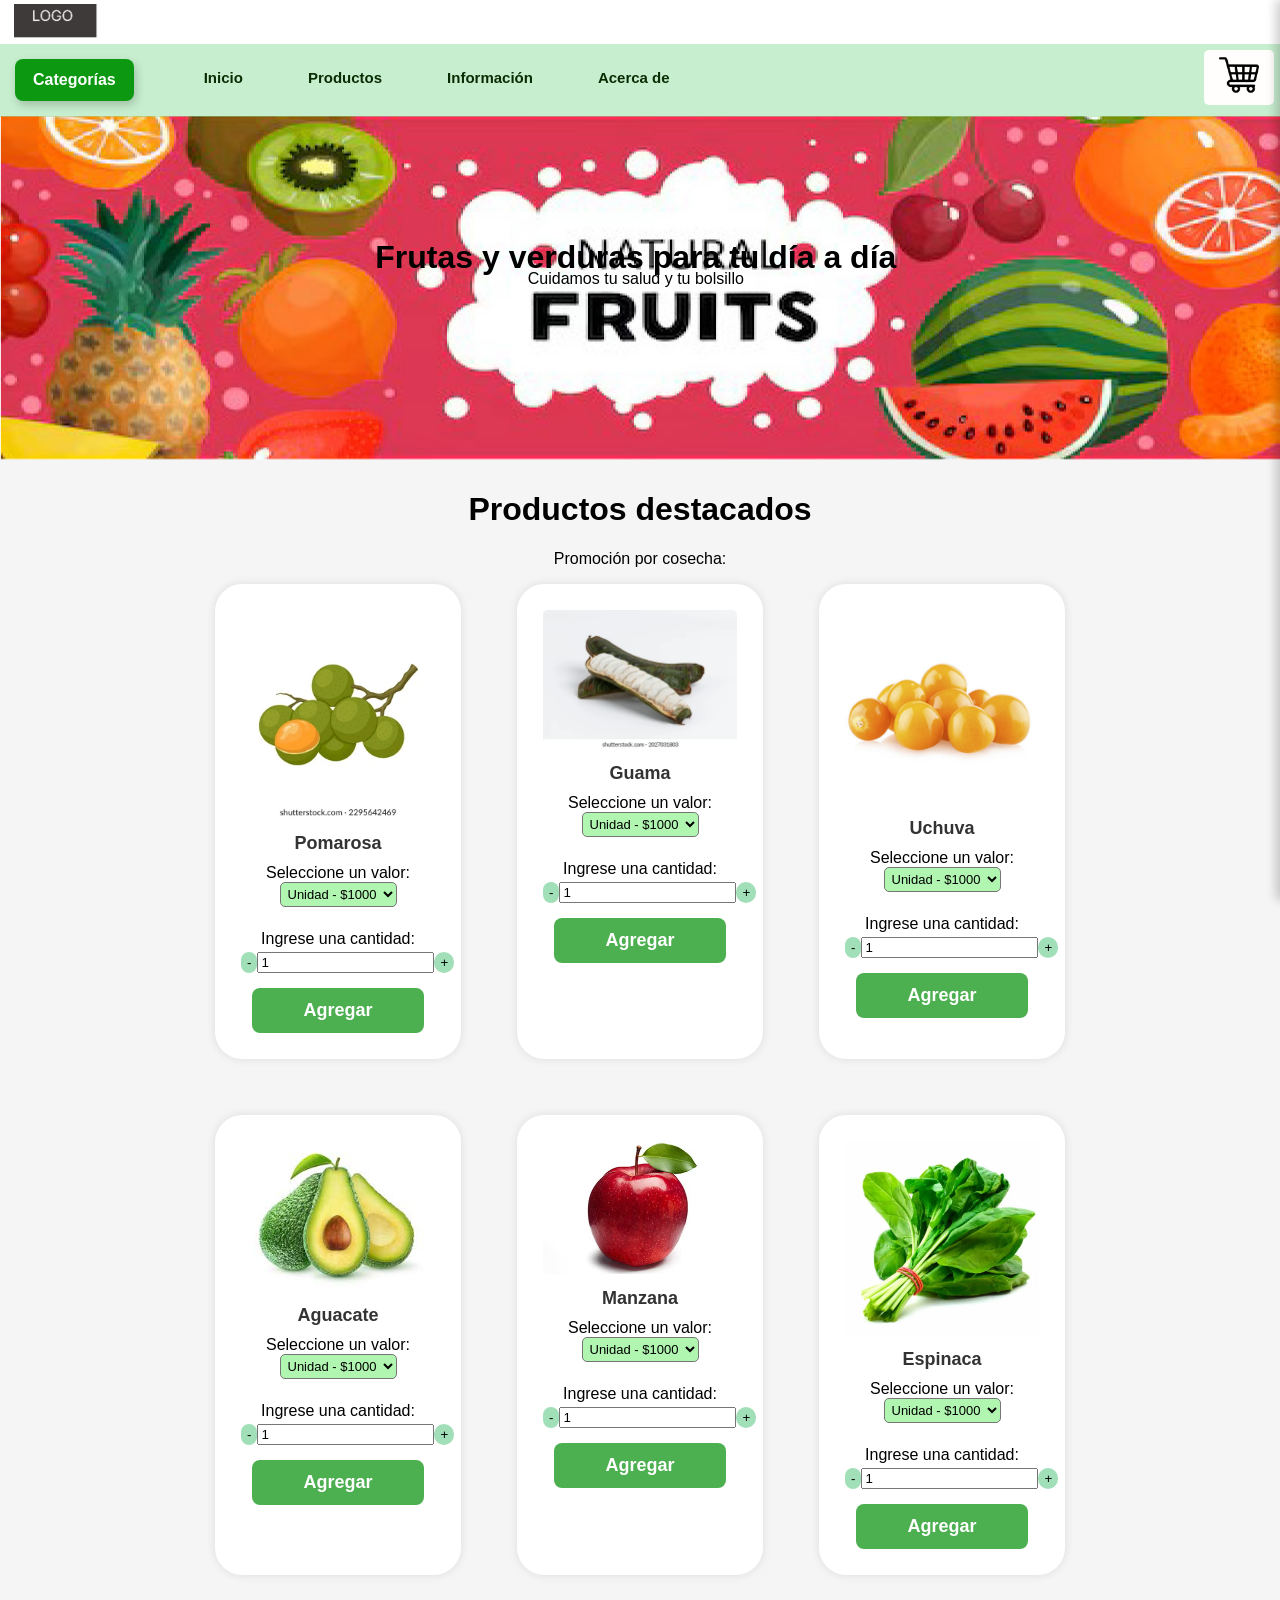
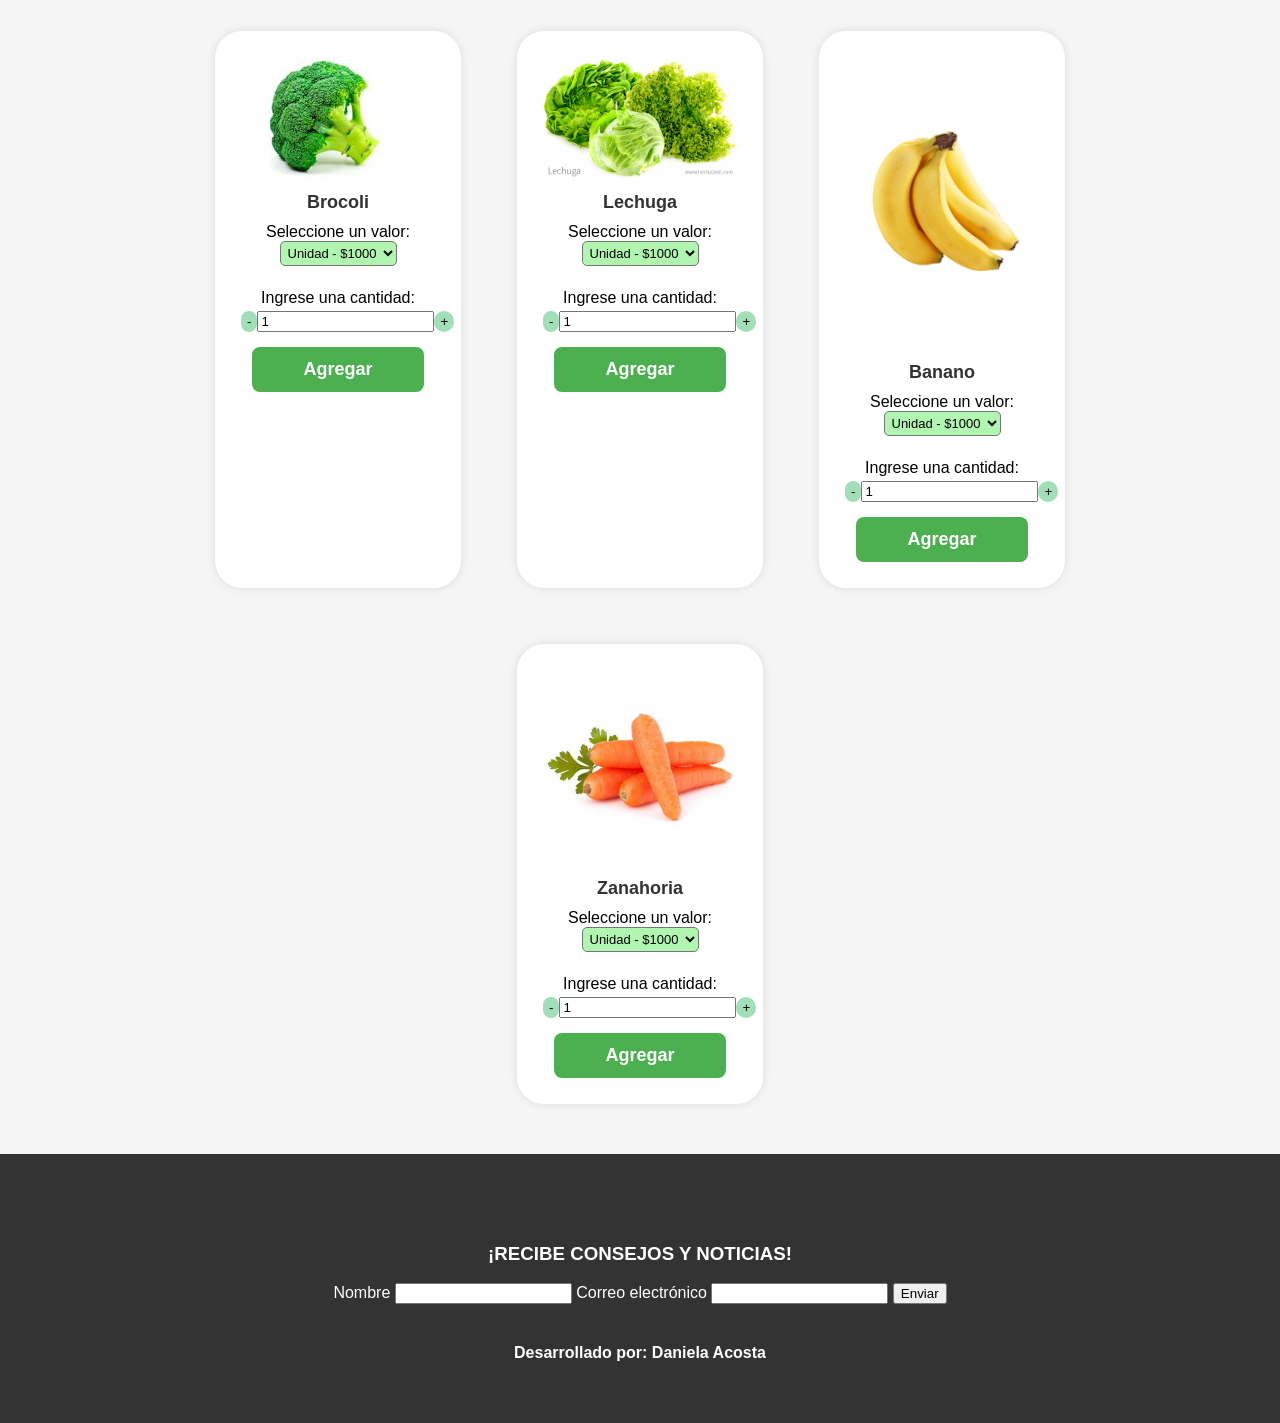
<file: index.html>
<!DOCTYPE html>
<html lang="en">
<head>
    <meta charset="UTF-8">
    <meta name="viewport" content="width=device-width, initial-scale=1.0">
    <title>Tienda_virtual (Sirven la mayoria de secciones y si vacia carrito)</title>
    <link rel="stylesheet" href="styles.css">
    <script defer src="script.js"></script>
    <script defer src="js/productos_destacados.js"></script>  

    
    
</head>
<body>
   
   
    <!-- Cabeza-->
    <header>
     
        <div id="header-container"></div>  <!-- Aquí se cargará el header automáticamente -->

    </header>
            
        
 

    <!-- Medio-->
    <main>

        <div class="Seccion-inicio">

            <div class="seccion-banner">
                
                <div class="imagenes-banner">
                    <img src="img/1_Mesa de trabajo 1.jpg" alt="Frutas y verduras" title="Frutas y verduras">
                               
                </div>
                <div class="imagenes-banner2">
                    <img src="img/1-02.jpg" alt="Frutas y verduras" title="Frutas y verduras">
                               
                </div>

                <div class="texto-Banner"> 
                    <h1>Frutas y verduras para tu día a día</h1>
                    <p>Cuidamos tu salud y tu bolsillo</p>
                </div>
                
            </div>
    
    
    
    
            
    
            <div class="Seccion_productos_destacados"> 
                <div class="Texto">
                    <h1>Productos destacados</h1>
                    <p>Promoción por cosecha:</p>
                </div>
            
                <div class="Productos" id="productos-destacados"></div> <!-- Aquí se cargará desde JSON -->
            </div>
            
                  
                
     
    


        </div>
 

    </main>


<!-- Final-->
    <footer>

        <div id="footer-container"></div>

 
    </footer>
    


 </div>

 
</body>
</html>
</file>
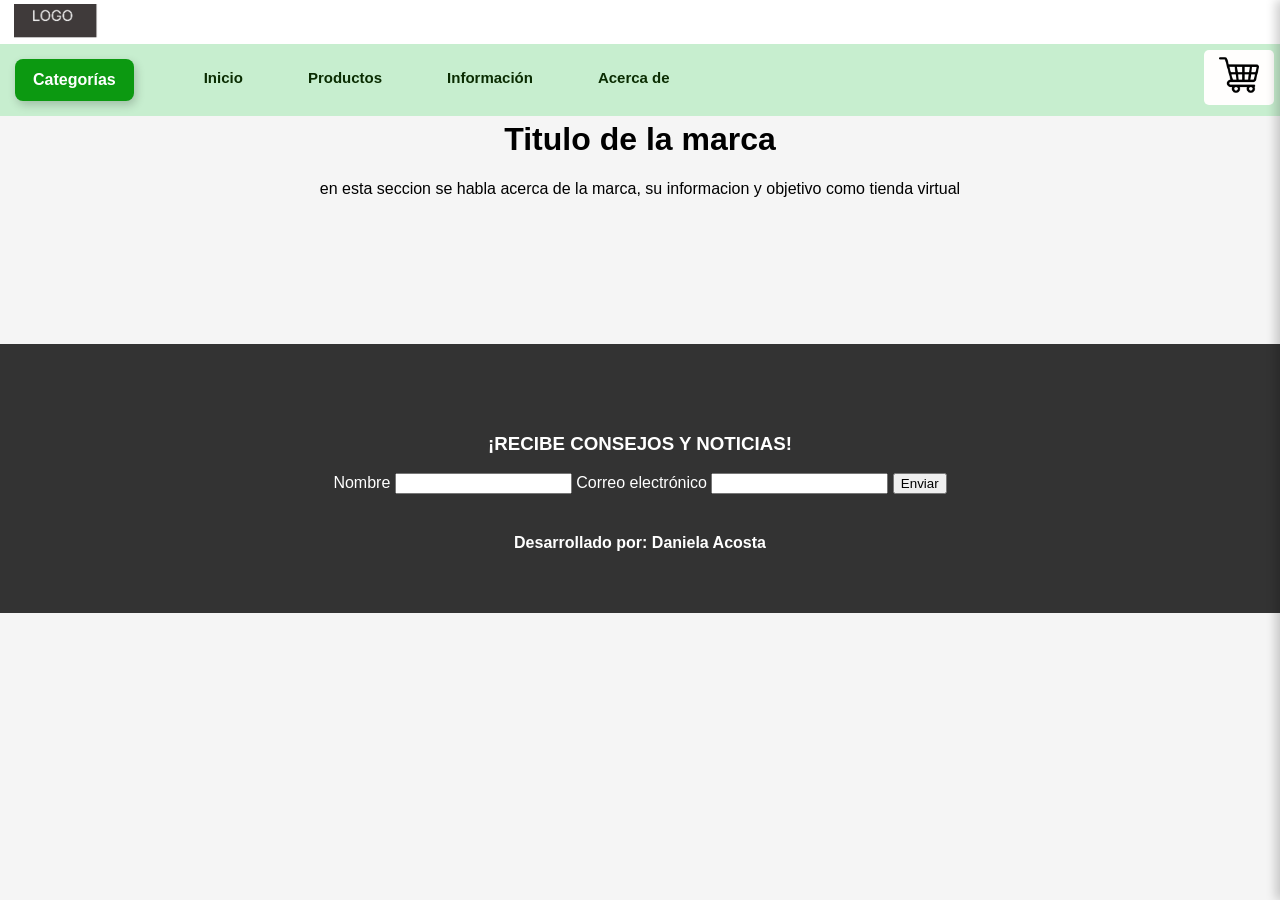
<file: Acercade.html>
<!DOCTYPE html>
<html lang="en">
<head>
    <meta charset="UTF-8">
    <meta name="viewport" content="width=device-width, initial-scale=1.0">
    <title>Document</title>
</head>
<body>
    <!DOCTYPE html>
<html lang="en">
<head>
    <meta charset="UTF-8">
    <meta name="viewport" content="width=device-width, initial-scale=1.0">
    <title>Frutas Nacionales</title>
    <script defer src="script.js"></script>
    <link rel="stylesheet" href="styles.css">
</head>



<body>

    <header>

        <div id="header-container"></div>  <!-- Aquí se cargará el header automáticamente -->
    
    </header>


    

    <main>


        <div class="Seccion-acercade">
            <div class="Texto">

                <h1>Titulo de la marca</h1>
                <p>en esta seccion se habla acerca de la marca, su informacion y objetivo como tienda virtual </p>
    
            </div>  
    
    
            
            
            
     
            


        </div>


     
            
 


    </main>


    <!-- Final-->
    <footer>

        <div id="footer-container"></div>

 
    </footer>
    



</body>
</html>
</body>
</html>
</file>
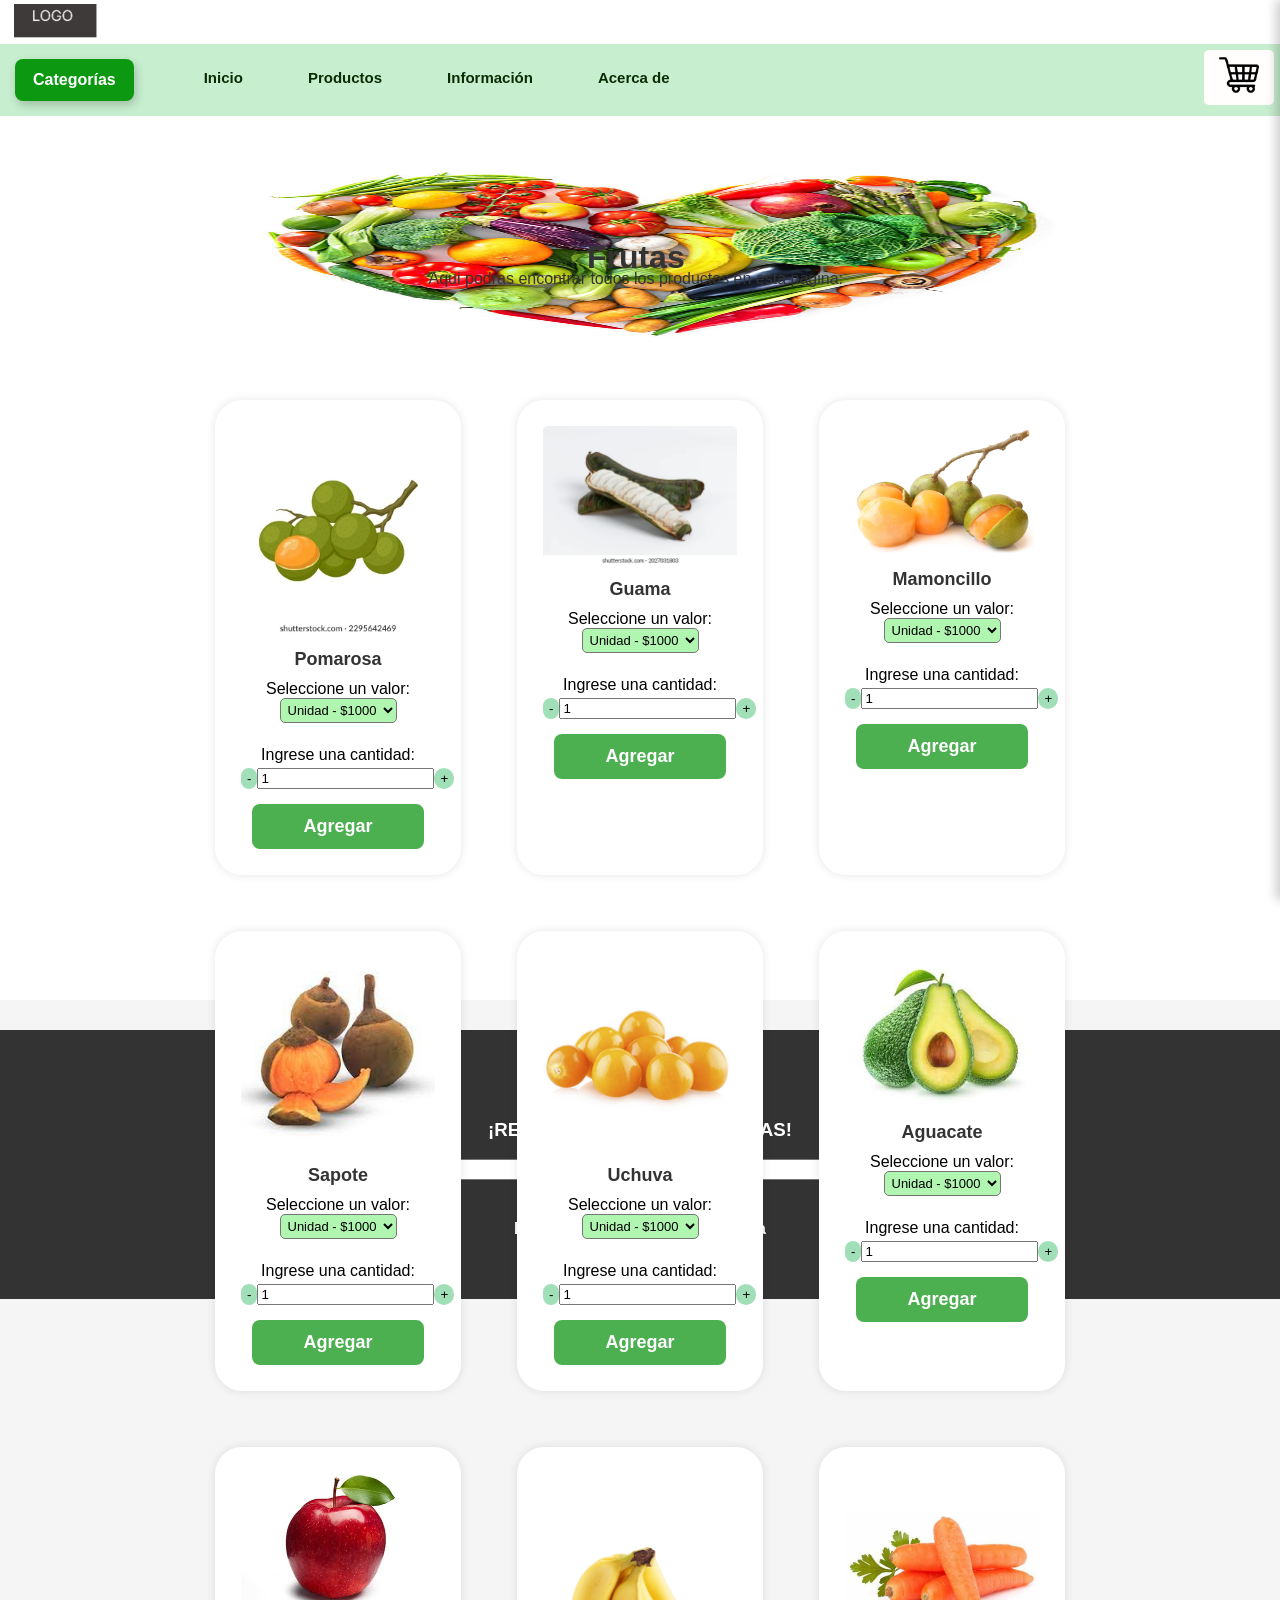
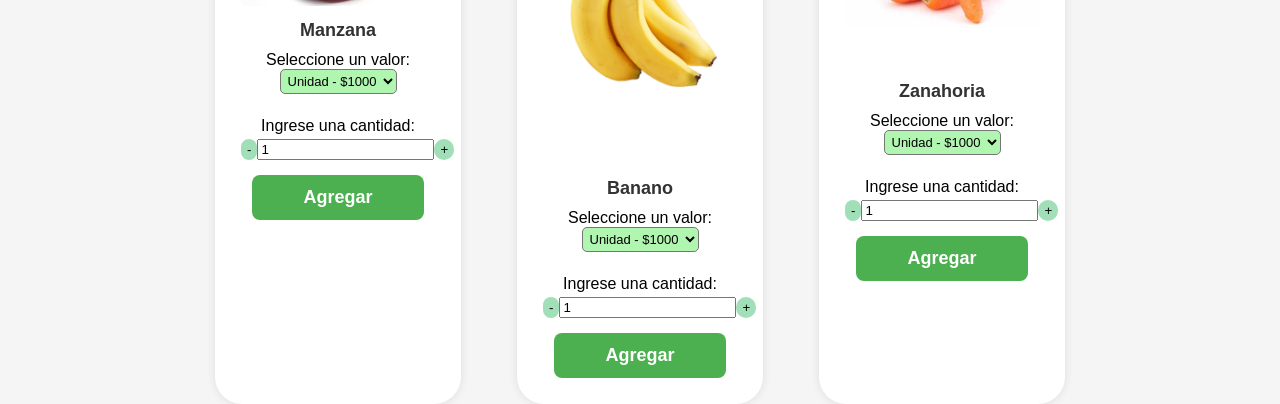
<file: Categoria_Frutas.html>
<!DOCTYPE html>
<html lang="en">
<head>
    <meta charset="UTF-8">
    <meta name="viewport" content="width=device-width, initial-scale=1.0">
    <title>Categoria_Frutas</title>
    <link rel="stylesheet" href="styles.css">
    <script defer src="script.js"></script>
</head>
<body>

    <header>

        <div id="header-container"></div>  <!-- Aquí se cargará el header automáticamente -->
    
    </header>

    <main>

        

        



        <div class="Seccion-Frutas">

            <div class="imagen-frutas">
                <img src="img/eat-fruit-and-vegetables.jpg" alt="Frutas y verduras" title="Frutas y verduras" height="200" width="400">
            </div>

                   
            <div class="texto-frutas"> 
                <h1>Frutas</h1>
                <p>Aqui podras encontrar todos los productos en esta pagina:</p>
                                         
            </div>

            <div class="Productos" id="productos-lista"></div>

        </div>
        
    </main>


    

        <!-- Footer -->
        <footer>
            <div id="footer-container"></div>
        </footer>
    
    
    
    <script defer src="js/productos_categoria.js"></script>
    
    
</body>
</html>
</file>
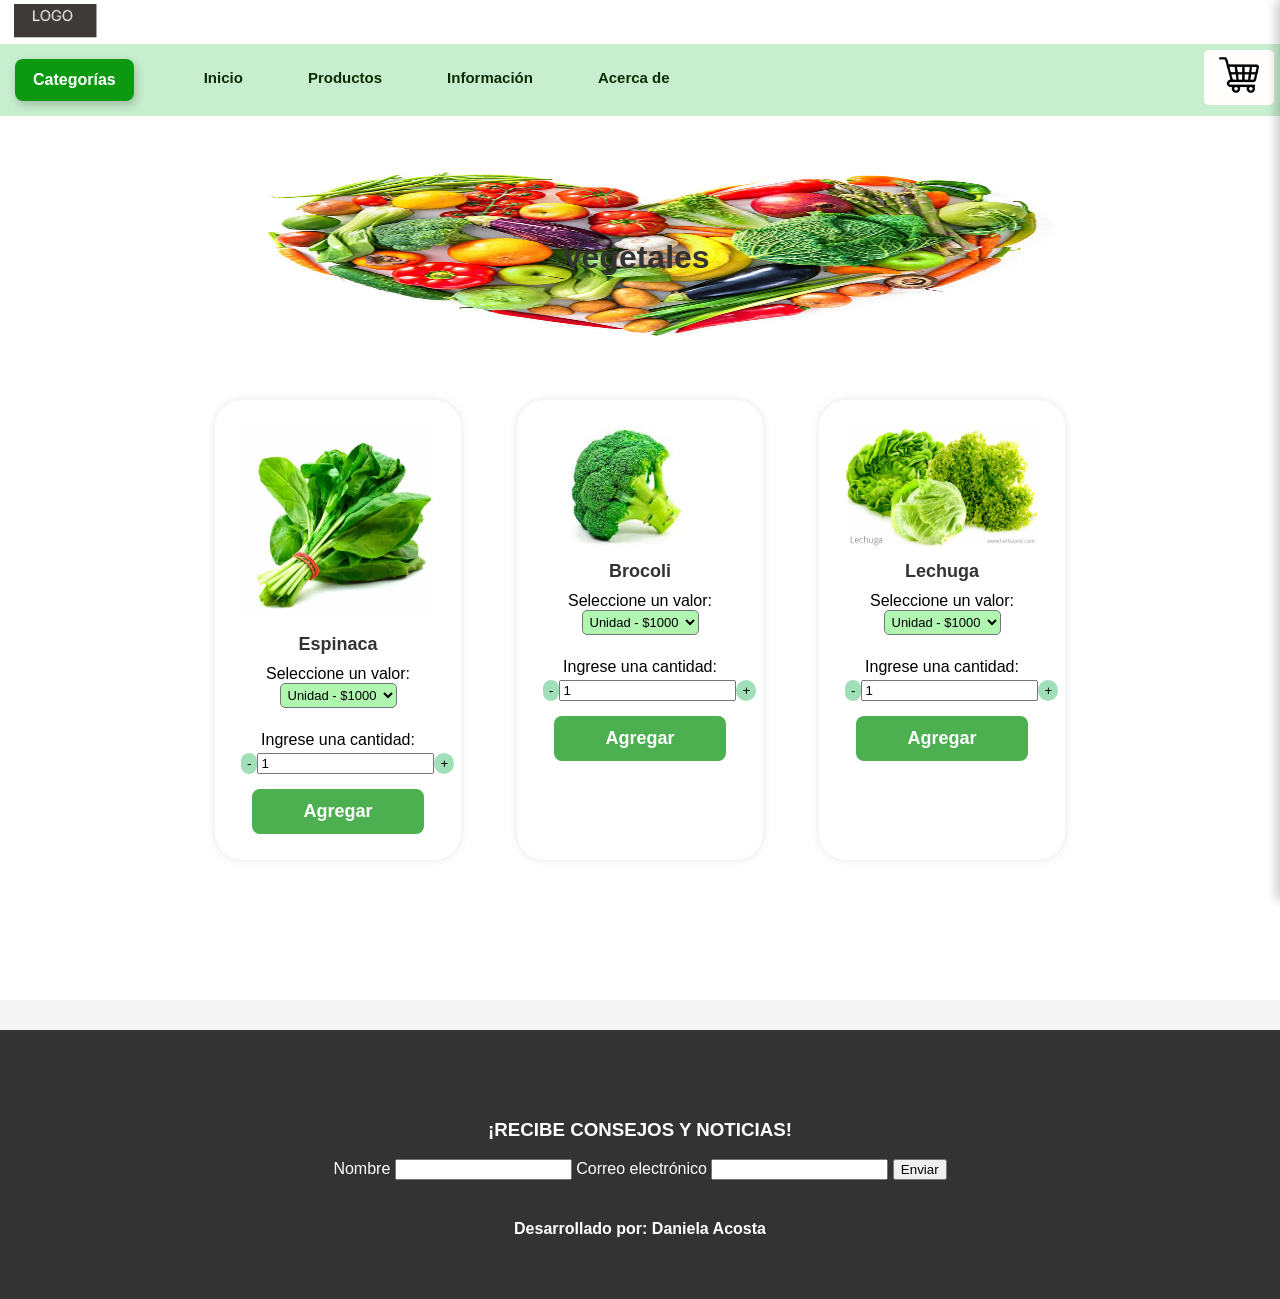
<file: Categoria_Vegetales.html>
<!DOCTYPE html>
<html lang="en">
<head>
    <meta charset="UTF-8">
    <meta name="viewport" content="width=device-width, initial-scale=1.0">
    <title>Categoria_Vegetales</title>
    <link rel="stylesheet" href="styles.css">
    <script defer src="script.js"></script>
</head>
<body>

    <header>

        <div id="header-container"></div>  <!-- Aquí se cargará el header automáticamente -->
    
    </header>


        
    </main>

    

        <div class="Seccion-Vegetales">

            <div class="imagen-frutas">
                <img src="img/eat-fruit-and-vegetables.jpg" alt="Frutas y verduras" title="Frutas y verduras" height="200" width="400">
            </div>

            <div class="texto-frutas"> 
            <h1>Vegetales</h1>
            </div>


            <div class="Productos" id="productos-lista"></div>

        </div>


    </main>
    
    <script defer src="js/productos_categoria_vegetales.js"></script>
    

    <footer>

        <div id="footer-container"> </div>
    </footer>
</body>
</html>
</file>
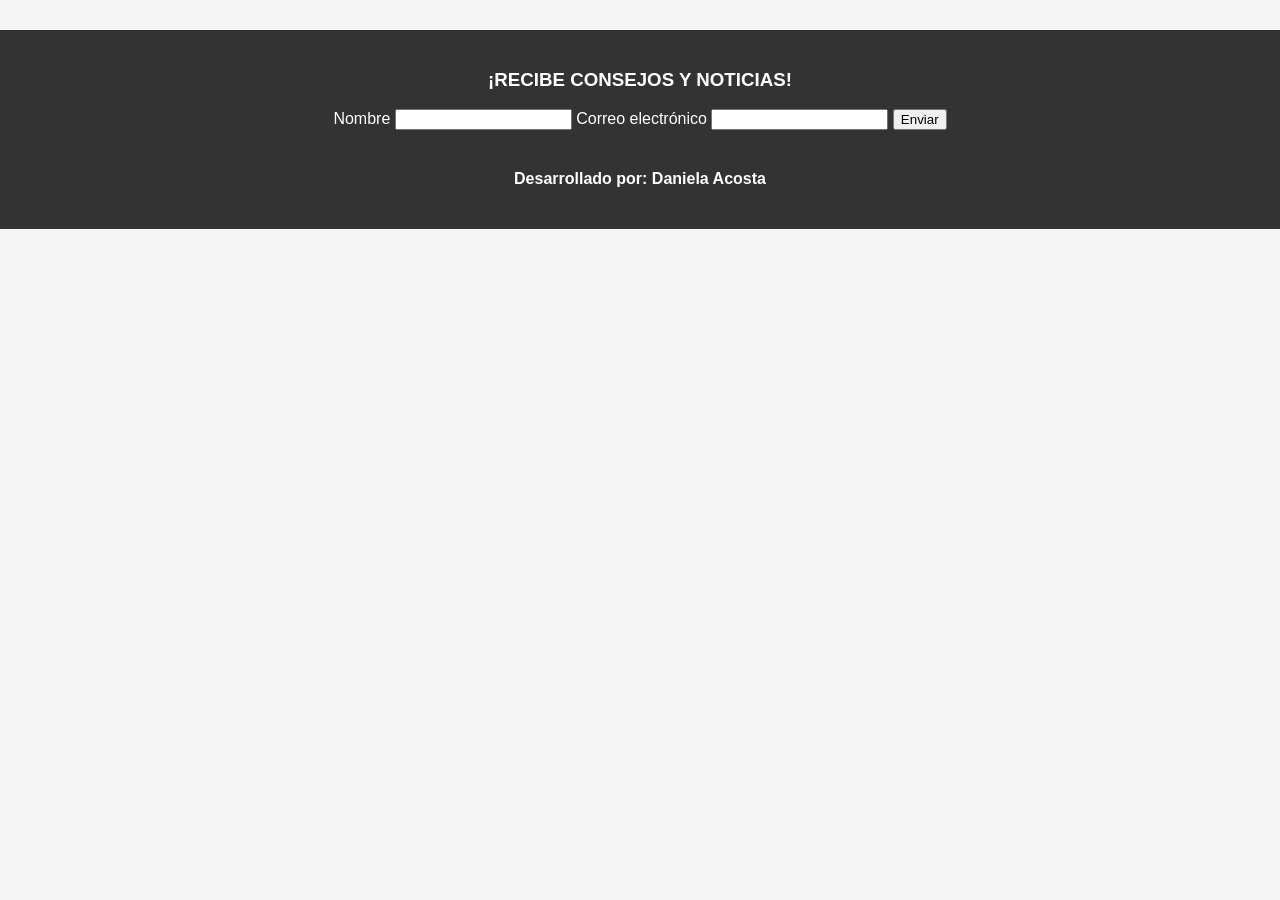
<file: footer.html>
<!DOCTYPE html>
<html lang="en">
<head>
    <meta charset="UTF-8">
    <meta name="viewport" content="width=device-width, initial-scale=1.0">
    <title>Footer</title>
    <link rel="stylesheet" href="styles.css">
    <script defer src ="script.js"></script>



<footer>
    <div class="Seccion_Formulario">
        <div class="Texto">
            <h3>¡RECIBE CONSEJOS Y NOTICIAS!</h3>
        </div>                
        <form>
            <label for="Nombre">Nombre</label>
            <input type="text" id="Nombre">
            <label for="Correo">Correo electrónico</label>
            <input type="email" id="Correo">
            <input type="submit" value="Enviar">
        </form> 
    </div>
    <br>
    <h4>Desarrollado por: Daniela Acosta</h4>
</footer>


</html>
</file>
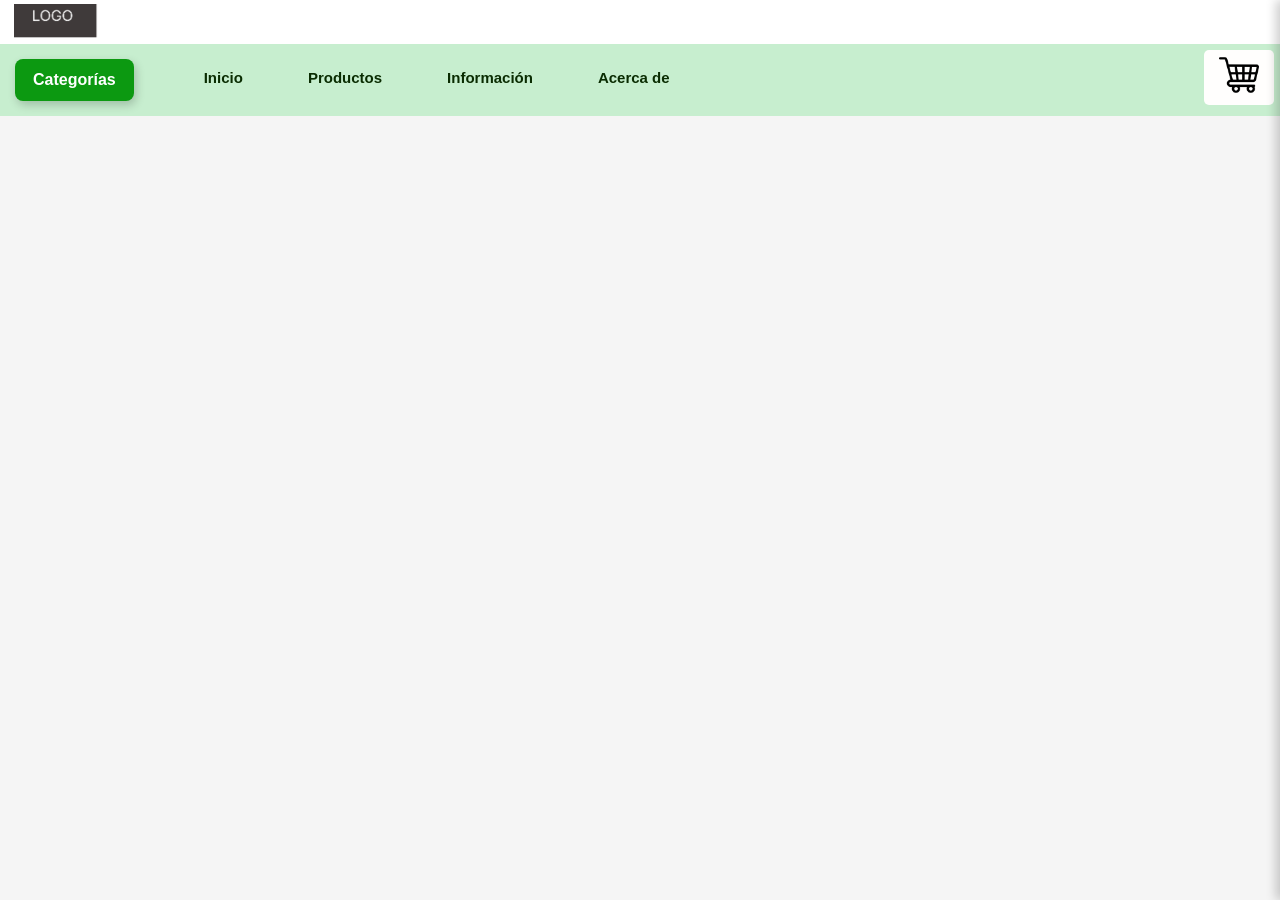
<file: header.html>
<!DOCTYPE html>
<html lang="en">
<head>
    <meta charset="UTF-8">
    <meta name="viewport" content="width=device-width, initial-scale=1.0">
    <title>Header</title>
    <link rel="stylesheet" href="styles.css">
    <script defer src="script.js"></script>


    
</head>

<header>
    <div class="menu-contenedor">
        <div class="Logo">
            <a href="index.html"><img src="img/Group 3.png" alt="Logo" title="Logo"></a>        
        </div>



        <div class="Barra-Navegacion"> 

            

            <div class="Menu-categorias">
                <button class="menu-boton">Categorías</button>
                <ul class="Categorias">
                    <li class="categoria">
                        <a href="Categoria_Frutas.html">
                            <button class="categoria-boton">Frutas</button>
                        </a>                       
    
                    </li>
    
                    <li class="categoria">
                        <a href="Categoria_Vegetales.html">
                            <button class="categoria-boton">Vegetales</button>
                        </a>
    
                    </li>
                </ul>                
            </div>


            

            <!-- Menu que sera visible en pantalla grande -->
            <nav >
                <ul>
                    <li><a href="index.html">Inicio</a></li>
                    <li><a href="productos.html">Productos</a></li>
                    <li><a href="informacion.html">Información</a></li>
                    <li><a href="Acercade.html">Acerca de</a></li>
                </ul>
            </nav>   
            




           <!-- Menu visible en pantalla pequeña -->
            <!-- ✅ Botón hamburguesa (invisible en PC, visible en móviles) -->
                        

            <div class="Menu-responsivo">
                <button class="menu-hamburguesa"> ☰ </button>
                <div class="menu">
                    <ul>
                        <li><a href="index.html">Inicio</a></li>
                        <li><a href="productos.html">Productos</a></li>
                        <li><a href="informacion.html">Información</a></li>
                        <li><a href="Acercade.html">Acerca de</a></li>
                    </ul>
                </div>            
                
                     
            </div>

    










         <div class="Carrito">
            <button id="carrito-boton">
                <img src="img/3144456.png" alt="Carrito logo" title="Carrito logo" width="40" height="40">
            </button>
            <div id="carrito-panel">
                <div class="carrito-header">
                    <h2>Carrito de Compras</h2>
                    <button id="close-carrito">✖</button>                
                </div>
                
                <ul id="carrito-items"></ul>
                <p id="total-carrito">Total: $0.00</p>
                <div class="carrito-footer">
                    <button id="vaciar-carrito" class="btn-2">Vaciar Carrito</button>

                    <div class="checkout">
                        <a href="checkout.html">

                            <button id="checkout-btn">Finalizar Compra</button>

                        </a>

                        

                    </div>
                    
                </div>

                
            </div>

            
        </div>
    </div>
</header>


</html>
</file>
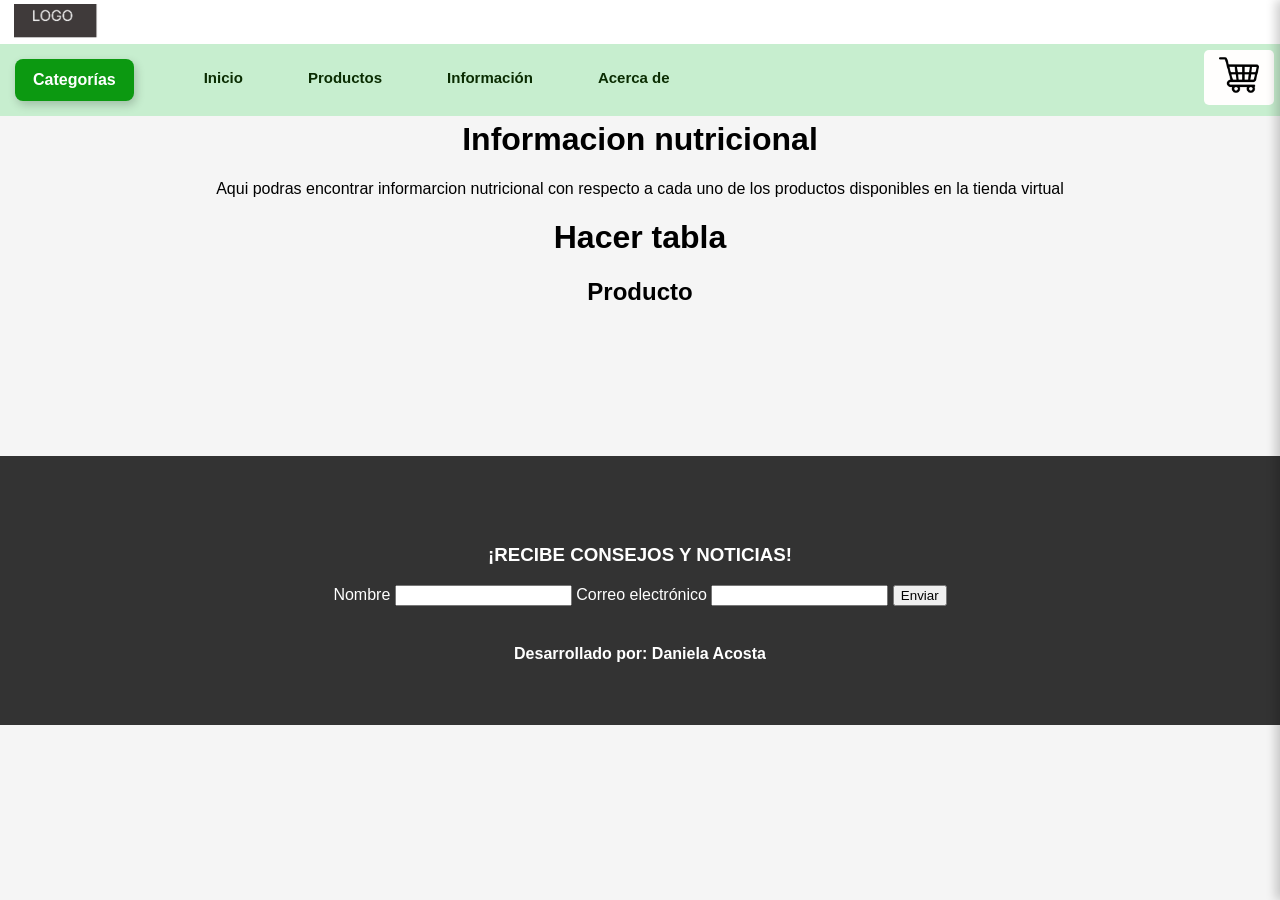
<file: informacion.html>
<!DOCTYPE html>
<html lang="en">
<head>
    <meta charset="UTF-8">
    <meta name="viewport" content="width=device-width, initial-scale=1.0">
    <title>Document</title>
</head>
<body>
    <!DOCTYPE html>
<html lang="en">
<head>
    <meta charset="UTF-8">
    <meta name="viewport" content="width=device-width, initial-scale=1.0">
    <title>Frutas Nacionales</title>
    <script defer src="script.js"></script>
    <link rel="stylesheet" href="styles.css">
</head>



<body>

    <header>

        <div id="header-container"></div>  <!-- Aquí se cargará el header automáticamente -->
    
    </header>


    

    <main>

        <div class="Seccion-Informacion">



            <div class="Texto">

                <h1>Informacion nutricional</h1>
                <p>Aqui podras encontrar informarcion nutricional con respecto a cada uno de los productos disponibles en la tienda virtual </p>
    
            </div>
    
            <div class="Informacion-Productos">
    
                <h1>Hacer tabla</h1>
    
                <h2>Producto</h2>                 
    


        </div>


        
            
        
        </div>




        
        
        
        </div>
        
            
 


    </main>


    <!-- Final-->
    <footer>

        <div id="footer-container"></div>

 
    </footer>
    



</body>
</html>
</body>
</html>
</file>
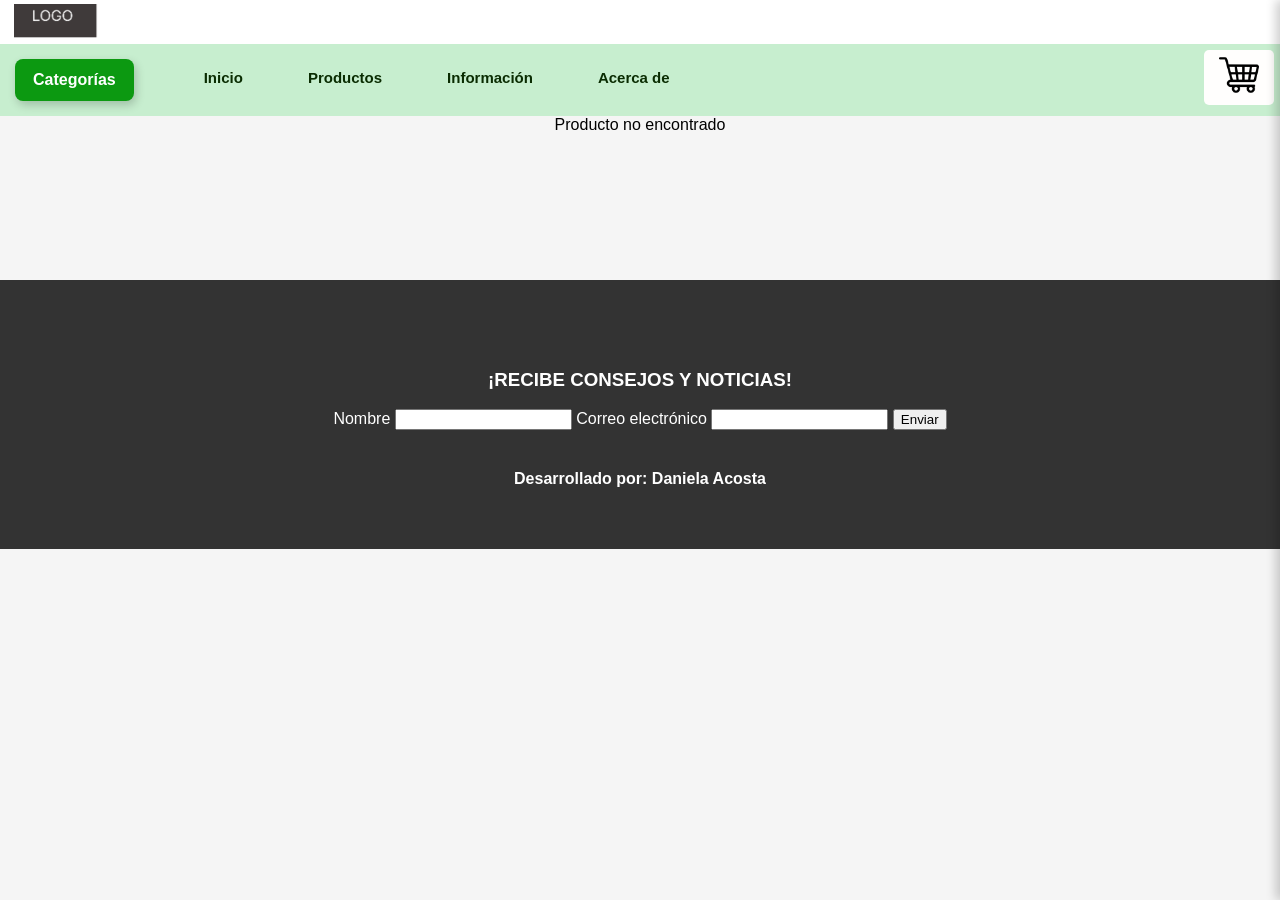
<file: producto.html>
<!DOCTYPE html>
<html lang="es">
<head>
    <meta charset="UTF-8">
    <meta name="viewport" content="width=device-width, initial-scale=1.0">
    <title>Detalles del Producto</title>
    <link rel="stylesheet" href="styles.css">
      
    
    
</head>
<body>

    <!-- Header -->
    <header>

        <div id="header-container"></div>  <!-- Aquí se cargará el header automáticamente -->
    
    </header>

    <!-- Contenido del Producto -->
    <main>
        <div class="Seccion-producto">

            <div class="producto-detalle" id="producto-detalle">
                <!-- Aquí se cargará el producto dinámicamente -->
            </div>


        </div>

    </main>

    <!-- Footer -->
    <footer>
        <div id="footer-container"></div>
    </footer>


    <script defer src="script.js"></script>
    <script defer src="js/producto.js"></script>

</body>
</html>
</file>
<file: styles.css>
/* Estilos generales */

*{
    list-style-type: none;
    text-decoration: none;
    list-style: none;

   
}

img {

    width: 100%;
    
}

body, html{
    margin: 0;
    padding: 0;
}

body {
    font-family: Arial, sans-serif;
    margin: 0;
    padding: 0;
    background-color: #f5f5f5;
}



/* Header */
header {
    display: flex;
    position: fixed;
    align-items: center;
    justify-content: space-between;
    margin: 0 auto;
    padding: px 0px;
    background-color: #c7eecf;
    color: rgb(0, 0, 0);
    flex-wrap: initial;
    width: auto;
    height: auto;
    max-width: 100%;
    min-width: 100%;
    z-index: 10000 ;
   
}






/* Logo */



.Logo{

    display: flex;
    padding: 4px;
    background-color: #ffffff;
    width: 1692px;
    position: relative;
    
}


.Logo img {


    width: 106px;
    position: relative;
    display: flex;
    left: 10px;
}





/*Barra de navegacion */

.Barra-Navegacion {

    display: flex;
    position: relative;
    padding: 15px;

}



/* Menú de categorías */
.Menu-categorias {
    position: relative;
    top: 0px;
    left: 0px;
}

/* Botón principal de categorías */
.menu-boton {
    box-shadow: 2px 4px 10px rgba(0, 0, 0, 0.2); 
    background-color: #0c9911; /* Verde principal */
    color: white;
    padding: 12px 18px;
    border: none;
    cursor: pointer;
    font-weight: bold;
    font-size: 16px;
    border-radius: 8px; /* Bordes redondeados */
    transition: background 0.3s, transform 0.2s ease-in-out;
}

/* Efecto hover */
.menu-boton:hover {
    background-color: #b4d8b4; /* Un verde más oscuro */
    transform: scale(1.05); /* Pequeño aumento al pasar el mouse */
}

/* Efecto al hacer clic */
.menu-boton:active {
    transform: scale(0.95);
}



.Categorias {    
    display: none; /* Asegura que esté oculto desde el inicio */       
    position: absolute;
    top: 27px;
    left: -13px;
  }




/* Botones de categorías */
.categoria-boton {
    box-shadow: 2px 4px 10px rgba(0, 0, 0, 0.2); 
    display: block;
    background-color: #9fee9f;
    color: rgb(3, 107, 21);
    padding: 10px;
    border-radius: 6px;
    font-size: 15px;
    font-weight: bold;
    border: none;
    cursor: pointer;
    transition: background 0.3s, transform 0.2s ease-in-out;
    text-align: center;
    width: 100%;
}

/* Efecto hover */
.categoria-boton:hover {
    background-color: #4caf50;
    transform: translateX(5px); /* Pequeño movimiento a la derecha */
}

/* Efecto al hacer clic */
.categoria-boton:active {
    transform: translateX(5px) scale(0.95);
}

/* Botones de subcategorías */
.subcategorias li {
    text-align: center;
}

.subcategorias li a {
    display: block;
    background-color: #4caf50;
    color: white;
    padding: 8px 12px;
    border-radius: 6px;
    font-size: 14px;
    font-weight: bold;
    text-decoration: none;
    transition: background 0.3s, transform 0.2s ease-in-out;
}

/* Efecto hover */
.subcategorias li a:hover {
    background-color: #3b8b3b;
    transform: translateX(5px);
}

/* Efecto al hacer clic */
.subcategorias li a:active {
    transform: translateX(5px) scale(0.95);
}















/* Navegación: */

nav {

    display: block;


}

nav ul{
    display: flex;
    position: relative;
    margin: 0px;
    padding: 0px; 
    left: 60px;
    top: 0px;
 

}


nav ul li a {   
    padding: 10px 10px;
    color: rgb(10, 44, 2);
    font-weight: bold;
    text-decoration: none;    
    font-weight: bold;
    display: block;
    transition: background 0.3s, color 0.3s;
}



nav ul li{
    
    display: inline;

    margin-right: 45px;

    font-family: Arial, Helvetica, sans-serif;

    font-size: 15px;

    color: rgb(255, 255, 255);

    position: relative;   


}



/* Efecto hover */
nav ul li:hover {
    background-color: #009c00; /* Un verde más claro */
}

nav ul li a:hover {
    color: #f1f1f1;
}



















.Menu-responsivo {
    display: none;
    position: relative;
    top: 2px;
    left: -200px;

    

    z-index: 0;


}

.menu-hamburguesa {

    scale: 130%;
}



@media (max-width: 600px) {

    nav {        
        display: none;
    }

    .Menu-responsivo {
        display: block;
        position: relative;
        top: 0px;
        left: 110px;        
        z-index: 1000;
        
    }
     
    
    .menu-hamburguesa {
        
        left: 10px;
        background-color: #fdfdfd;
        color: #246926;
        padding: 10px;
        border: none;
        cursor: pointer;
        font-weight: bold;
    }
    
    
        .menu {
            
        display: none; /* Oculto por defecto */
        position: absolute;
        top: 45px;
        left: -80px;
        background-color: #b7ffb8; /* Fondo verde oscuro */
        width: 200px; /* Ancho del menú */
        border-radius: 10px; /* Bordes redondeados */
        box-shadow: 2px 4px 10px rgba(0, 0, 0, 0.2); /* Sombra */
        padding: 10px 0;
        z-index: 1000;
    }
    
    /* Mostrar menú cuando esté activo */
    .menu.active {
        display: block;
    }
    
    .menu ul {
        padding: 0;
        margin: 0;
        list-style: none;
    }
    
    .menu ul li {
        padding: 12px 15px;
        text-align: center;
        border-bottom: 1px solid rgba(255, 255, 255, 0.2);
    }
    
    .menu ul li:last-child {
        border-bottom: none; /* Eliminar borde del último elemento */
    }
    
    .menu ul li a {
        color: rgb(0, 0, 0);
        text-decoration: none;
        font-size: 16px;
        font-weight: bold;
        display: block;
        transition: background 0.3s, color 0.3s;
    }
    
    /* Efecto hover */
    .menu ul li:hover {
        background-color: #3b8b3b; /* Un verde más claro */
    }
    
    .menu ul li a:hover {
        color: #f1f1f1;
    }
    





}


















/* Carrito */
.Carrito {

    position: relative;
    padding: 0px;
    top: 40px;
    left: 150px;


}

#carrito-boton {
    position: fixed;
    top: 50px;
    right: 6px;
    background: #fffefd;
    color: white;
    padding: 5px 15px;
    border: none;
    cursor: pointer;
    font-size: 18px;
    border-radius: 5px;
}

/* Panel del Carrito */
#carrito-panel {
    position: fixed;
    top: 0;
    right: 0;
    width: 300px;
    height: 100%;
    background: white;
    box-shadow: -4px 0px 10px rgba(0, 0, 0, 0.2);
    transform: translateX(100%); /* Oculto por defecto */
    transition: transform 0.4s ease-in-out;
    display: flex;
    flex-direction: column;
    z-index: 10000 !important;
}




/* Cuando el carrito está visible */
#carrito-panel.active {
    transform: translateX(0); /* Deslizar desde la derecha */
}

/* Encabezado del Carrito */
.carrito-header {
    display: flex;
    justify-content: space-between;
    align-items: center;
    padding: 15px;
    background: #235303;
    color: white;
}

/* Botón de Cerrar */
#close-carrito {
    background: none;
    border: none;
    color: white;
    font-size: 20px;
    cursor: pointer;
}

/* Lista de Productos */
#carrito-items {
    display: block;
    flex-grow: 1;
    padding: 5px;    
    list-style: none;

    
    
    
}

.carrito-item {
    display: flex;
    flex-grow: 1;
    list-style: none;
    border: 5px #c4c4c463 solid;
    padding: 3%;
    
}


#carrito-items img {
    width: 50px;
    height: auto;
    border-radius: 5px;
    padding-right: 12px;
}

/* Pie del Carrito */
.carrito-footer {
    padding: 15px;
    background: #eee;
    text-align: center;
}

/* Botón de Finalizar Compra */
#checkout-btn {
    background: #ff6600;
    color: white;
    padding: 10px;
    border: none;
    cursor: pointer;
    width: 100%;
    font-size: 16px;
}

#total-carrito{

    top: 10px;
    color: #000000;
    position: relative;
    justify-content: center;
    display: flex;
    font-size: 20px;
    
    
    
}







/*scrool carrito*/

#carrito-items {
    max-height: 577px; /* Altura máxima antes de que aparezca el scroll */
    overflow-y: auto; /* Activa el scroll vertical */
    padding: 10px; /* Espaciado interno */
    list-style: none; /* Quita los estilos de lista */
}

/* Opcional: Personalizar la barra de desplazamiento en navegadores webkit (Chrome, Edge, Safari) */
#carrito-items::-webkit-scrollbar {
    width: 8px; /* Ancho de la barra de scroll */
}

#carrito-items::-webkit-scrollbar-thumb {
    background-color: #4CAF50; /* Color del scroll */
    border-radius: 10px; /* Bordes redondeados */
}

#carrito-items::-webkit-scrollbar-track {
    background: #f1f1f1; /* Fondo del área de scroll */
}













/*mensaje carrito*/

.mensaje-carrito {
    position: fixed;
    
    top: 19%;
    left: 50%;
    transform: translate(-50%, -50%);
    background-color: #ffffff;
    color: rgb(0, 0, 0);
    padding: 15px 20px;
    border-radius: 8px;
    font-weight: bold;
    font-size: 18px;
    text-align: center;
    z-index: 1000;
    opacity: 1;
    transition: opacity 0.5s ease-in-out;
}

.mensaje-carrito.hide {
    opacity: 0;
}
.mensaje-carrito {
    box-shadow: 10px 10px 10px rgba(0, 0, 0, 0.3);
    animation: fadeInOut 2s ease-in-out;
}







@keyframes fadeInOut {
    0% { opacity: 0; transform: translate(-50%, -60%); }
    20% { opacity: 1; transform: translate(-50%, -50%); }
    80% { opacity: 1; transform: translate(-50%, -50%); }
    100% { opacity: 0; transform: translate(-50%, -40%); }
}


.total-carrito{
top: 10px;
    color: #246926;
}







.Texto-Sel {

    z-index: 1;
    position: relative;
    padding: 0px;
    top: 7px;
  
}

.cantidad-seleccion{
    display: flex;
    position: relative;
    top: -5px;    
    padding: 0px;
}


.peso-seleccion {    
background: #b0f5b0;
color: rgb(0, 0, 0);    
position: relative;
padding: 3px 3px;
text-decoration: none;
border-radius: 5px;
font-size: 13px;
top: 0px;

}

.Botones-cantidad{
    
top: -12px;    
position: relative;        
}

.btn-cantidad{

position: relative;
border: none;
background: #a1dfb8;
border-radius: 10px;
text-decoration: none;
cursor: pointer;   
 
}





.seccion-inicio{
    text-align: center;
    padding: 50px 0;
    

}
.Seccion-Frutas {
    text-align: center;
    padding: 100px 0;
}

.Seccion-Vegetales{
    text-align: center;
    padding: 100px 0;
}

.Seccion-producto {
    padding: 100px 0;
    text-align: center;  

}

.Seccion-Productos{

    padding: 100px 0;
    text-align: center;        
    
}

.Seccion-Informacion{
    text-align: center;
    padding: 100px 0;
    
}




.Seccion-acercade{
    text-align: center;
    padding: 100px 0;
}


.Seccion-checkout{
    text-align: center;
    padding: 100px 0;
      padding-top: 100px;
    padding-top: 136px;
}

.Seccion-datos{
    font-family: Arial, Helvetica, sans-serif;
    position: relative;
    text-align: center;
    padding: 130px 0;
    
    
}



.Seccion-confirmacion{
    text-align: center;
    padding: 40px 50px;
}

@media (max-width: 600px) {

    .Seccion-confirmacion{
        text-align: center;
        padding: 30px ;
    }

}







/* Banner */
.seccion-banner {
    
    text-align: center;
    padding: 50px 0;
    padding-top: 100px;
    background-color: #9ed596;
    height: 300px;
}


.texto-Banner{
        z-index: 1;
        position: absolute;
        top: 236px;
        left: 15px;
        width: 97%;
        line-height: 0;
        height: 30px;  


}


.imagenes-banner{

  position: absolute;
  top: 32%;
  left: 50%;
  transform: translate(-50%, -50%);
  z-index: 1;
  color: white;
width: 100%;
  line-height: 0;

}


.imagenes-banner img{

    height: 343px;
    width: 100%;
  }
  

  .imagenes-banner2 img{

    display: none;
    height: 343px;
    width: 1670px;
  }

/*medidas menores de 600px se convierten en este tamaño de imagen
  @media (max-width: 600px) {

    .imagenes-banner img{

        display: none;

        height: 343px;
        width: 100%;
      }


      .imagenes-banner2 img{

        display:flex;

        width: 100%;
        height: 346px;
        
        left: -1px;
        position: relative;
        top: 4px;
      }
      

  }







.seccion-banner h1 {
    color: #333;
}

/* Productos */
.Seccion_productos_destacados {
    text-align: center;
    padding: 20px 0;
}





.Seccion-Productos {
    
    text-align: center;
    padding: 200px 0;
      padding-top: 200px;
    padding-top: 50px;
    padding-top: 400px;
    background-color: #ffffff;
}



.texto-productos{
        z-index: 1;
        position: absolute;
        top: 236px;
        left: 15px;
        width: 97%;
        line-height: 0;
        height: 30px;
        color: #333;  


}


.imagen-productos{

  position: absolute;
  top: 28%;
  left: 50%;
  transform: translate(-50%, -50%);
  z-index: 1;
  color: white;
  width: 100%;
  line-height: 0;

}









.Productos {

        position: relative;
        display: flex;
        justify-content: center;
        gap: 56px;
        flex-wrap: wrap;
        padding: 0 199px;
    
    
}

.producto {
    background: white;
    padding: 26px;
    border-radius: 27px;
    box-shadow: 0px 0px 10px rgba(0, 0, 0, 0.1);
    width: 194px;
    text-align: center;
    
}

.producto img {
    max-width: 100%;
    height: auto;
    border-radius: 5px;
}

.producto-texto h1 {
    font-size: 18px;
    color: #333;
    margin: 10px 0;
}

.precio {
    font-weight: bold;
    color: #4CAF50;
    font-size: 16px;
}

.btn-2 {
    
    display: block;
    background: #4CAF50;
    color: white;
    padding: 5px;
    text-align: center;
    text-decoration: none;
    border-radius: 5px;
    margin-top: 10px;
    width: 76%;
 
;
   
    
}









.producto-detalle-contenedor {
    display: flex;
    align-items: center;
    justify-content: center;
    padding: 40px;
    gap: 20px;
}

.producto-imagen {
    width: 250px;
    height: auto;
    border-radius: 10px;
}

.producto-info {
    max-width: 400px;
}

.producto-info h1 {
    font-size: 24px;
    margin-bottom: 10px;
}

.precio {
    font-weight: bold;
    color: #4CAF50;
    font-size: 18px;
    margin-bottom: 10px;
}

.btn-2 {
    display: inline-block;
    background: #4CAF50;
    color: white;
    padding: 10px 15px;
    text-decoration: none;
    border-radius: 5px;
    font-size: 16px;
    cursor: pointer;
}

.btn-2:hover {
    background: #367c39;
}






.checkout-box {
    list-style: none;
    max-width: 475px;
    margin: 20px auto;
    padding: 32px;
      padding-top: 32px;
    padding-top: 32px;
    background-color: #ffffff;
    border-radius: 52px;
    box-shadow: 0px 4px 10px rgba(0, 0, 0, 0.2);
    text-align: center;
    border: 2px solid #4CAF50;
    padding-top: 8px;
    top: 11px;
    position: relative;
}

.checkout-section {
    padding: 15px;
    border-bottom: 2px solid #ddd; /* Línea divisoria */
}

.checkout-section:last-child {
    border-bottom: none; /* Quitar la línea en la última sección */
}

.checkout-section h2 {
    color: #4CAF50;
    font-size: 20px;
    margin-bottom: 10px;
}

.checkout-box p {
    font-size: 18px;
    font-weight: bold;
    margin-top: 10px;
}







.confirmacion-box {
    
    list-style: none;
    max-width: 475px;
    margin: 20px auto;
    padding: 32px;
      padding-top: 32px;
    padding-top: 32px;
    background-color: #ffffff;
    border-radius: 52px;
    box-shadow: 0px 4px 10px rgba(0, 0, 0, 0.2);
    text-align: center;
    border: 2px solid #4CAF50;
    padding-top: 8px;
    top: 11px;
    position: relative;
}

.confirmacion-section {
    
    
    justify-content: center;
    font-family: Arial, Helvetica, sans-serif;
    padding: 15px;
    border-bottom: 2px solid #ddd; /* Línea divisoria */
}

.confirmacion-section:last-child {
    border-bottom: none; /* Quitar la línea en la última sección */
}

.confirmacion-section h2 {
    color: #4CAF50;
    font-size: 20px;
    margin-bottom: 10px;
}

.confirmacion-box p {
    
    font-weight: bold;
    margin-top: 10px;
}

















.Seccion-Frutas {
    
    text-align: center;
    padding: 50px 0;
      padding-top: 50px;
    padding-top: 400px;
    background-color: #ffffff;
    height: 550px;
}



.texto-frutas{
        z-index: 1;
        position: absolute;
        top: 236px;
        left: 15px;
        width: 97%;
        line-height: 0;
        height: 30px;
        color: #333;  


}


.imagen-frutas{

  position: absolute;
  top: 28%;
  left: 50%;
  transform: translate(-50%, -50%);
  z-index: 1;
  color: white;
  width: 100%;
  line-height: 0;

}










.Seccion-Vegetales {
    
    text-align: center;
    padding: 50px 0;
      padding-top: 50px;
    padding-top: 400px;
    background-color: #ffffff;
    height: 550px;
}



.texto-vegetales{
        z-index: 1;
        position: absolute;
        top: 236px;
        left: 15px;
        width: 97%;
        line-height: 0;
        height: 30px;
        color: #333;  


}


.imagen-vegetales{

  position: absolute;
  top: 28%;
  left: 50%;
  transform: translate(-50%, -50%);
  z-index: 1;
  color: white;
  width: 100%;
  line-height: 0;

}












* ✅ SECCIÓN DE DATOS */
.Seccion-datos {
    
    
    max-width: 500px; /* Ancho máximo */
    margin: 50px auto; /* Centrado */
    padding: 30px;
    background-color: #ffffff; /* Fondo blanco */
    border-radius: 15px; /* Bordes redondeados */
    box-shadow: 0px 4px 10px rgba(0, 0, 0, 0.2); /* Sombra suave */
    text-align: center; /* Centrar contenido */
    border: 2px solid #4CAF50; /* Borde en tono verde */
}

/* ✅ Título */
.texto-datos h1 {
    
    font-size: 24px;
    color: #4CAF50;
    margin-bottom: 20px;
}

/* ✅ FORMULARIO */
#form-datos {
    
    margin: 10px;
    border: 3px solid #4CAF50; /* Borde en tono verde */
    box-shadow: 0px 4px 10px rgba(0, 0, 0, 0.2); /* Sombra suave */
    background-color: #ffffff; /* Fondo blanco */
    border-radius: 15px; /* Bordes redondeados */
    display: list-item;
    flex-direction: column;
    gap: 9px;
    padding: 31px;
    position: relative;
}

/* ✅ ESTILOS DE INPUTS */
#form-datos label {
    font-size: 17px;
    font-weight: bold;
    color: #333;
    text-align: left;
    display: block;
    position: relative;
    left: 10px;
}

#form-datos input {
    width: 95%;
    padding: 10px;
    border: 1px solid #ccc;
    border-radius: 8px;
    font-size: 16px;
    outline: none;
    transition: 0.3s ease-in-out;
}

/* ✅ EFECTO CUANDO SE ESCRIBE EN LOS INPUTS */
#form-datos input:focus {
    border-color: #4CAF50;
    box-shadow: 0px 0px 8px rgba(76, 175, 80, 0.5);
}

/* ✅ BOTÓN DE ENVÍO */
.btn-2 {
    background: #4CAF50;
    color: white;
    padding: 12px;
    font-size: 18px;
    border: none;
    cursor: pointer;
    border-radius: 8px;
    transition: 0.3s;
    font-weight: bold;
}

.btn-2:hover {
    background: #367c39;
}

/* ✅ RESPONSIVE: FORMULARIO MÁS ESTRECHO EN PANTALLAS PEQUEÑAS */
@media (max-width: 600px) {
    .Seccion-datos {
        width: 90%; /* Reducir el tamaño en móviles */
        padding: 20px;
        padding-top: 150px;
    }

    #form-datos {
    
        margin: 10px;
        border: 3px solid #4CAF50; /* Borde en tono verde */            
           
        padding: 31px;
        position: relative;
    }

    .texto-datos h1 {
        font-size: 20px;
    }

    #form-datos input {
        
        font-size: 14px;
        width: 90%;
    }

    .btn-2 {
        font-size: 16px;
        padding: 10px;
    }
}
































/* Footer */
footer {
    text-align: center;
    padding: 20px;
    background: #333;
    color: white;
    margin-top: 30px;
}




    
    
















@media (max-width: 480px) { 
    nav ul{
        display:flex ;
        position: relative;
        margin: 0px;
        padding: 0px; 
        left: 20px;
        top: 10px;
     
    
    }

    nav ul li{
    
        display: inline;
    
        margin-right: 10px;
    
        font-family: Arial, Helvetica, sans-serif;
    
        font-size: 15px;
    
        color: rgb(255, 255, 255);
    
        position: relative;   
    
    
    }





}
</file>
